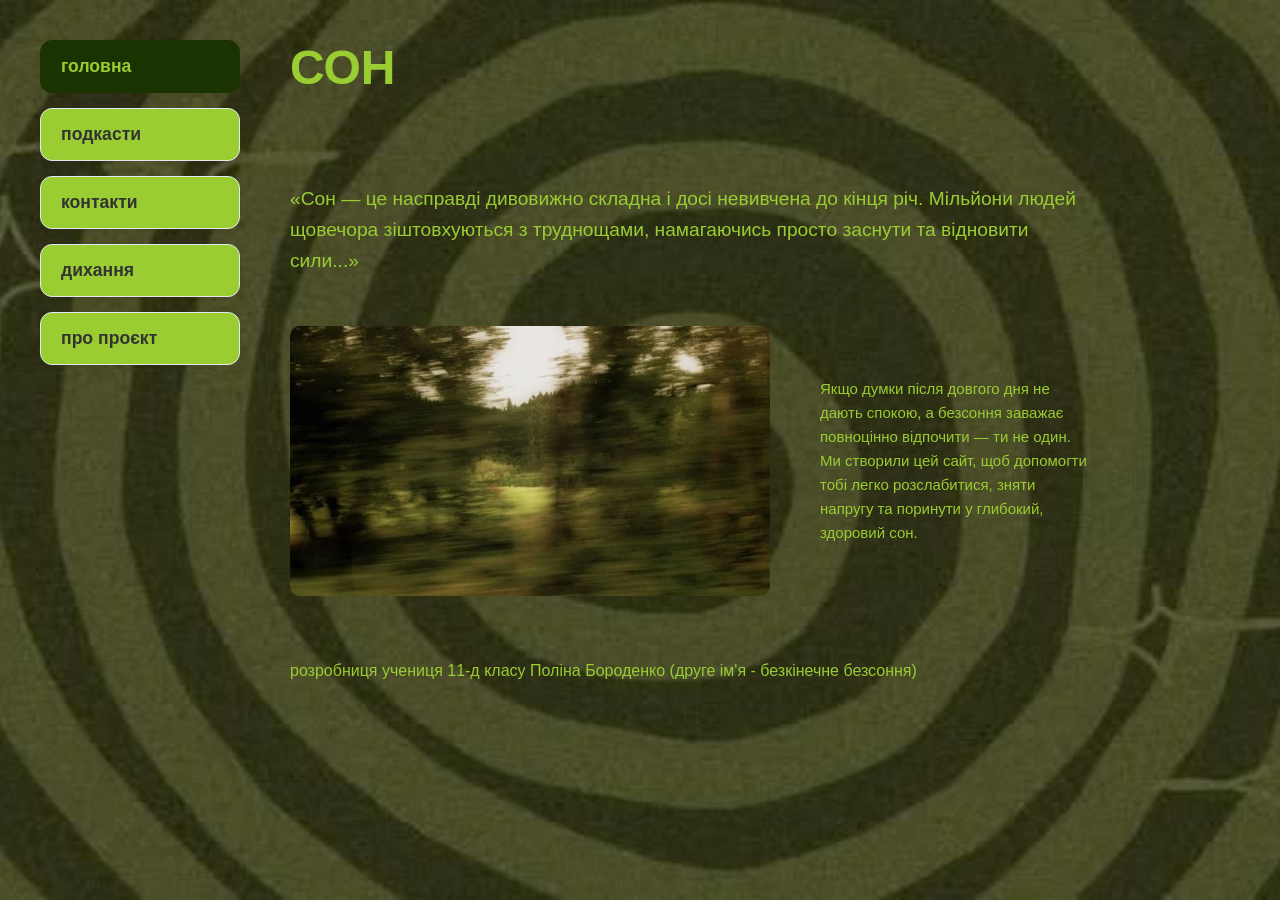
<file: index.html>
<!DOCTYPE html>
<html lang="uk">
<head>
  <meta charset="UTF-8">
  <title>сон</title>
  <link rel="stylesheet" href="css-proekt.css">
</head>
<body>

  <header class="top-header">
    <h1>СОН</h1>
  </header>
  <main class="main-content">
    <p>«Сон — це насправді дивовижно складна і досі невивчена до кінця річ. Мільйони людей щовечора зіштовхуються з труднощами, намагаючись просто заснути та відновити сили...»</p>
	<div class="side-by-side">
        <img src="головна 1.jpg" alt="Сон" class="hero-image">
        <p>Якщо думки після довгого дня не дають спокою, а безсоння заважає повноцінно відпочити — ти не один. Ми створили цей сайт, щоб допомогти тобі легко розслабитися, зняти напругу та поринути у глибокий, здоровий сон.</p>
    </div>
  </main>
  <nav class="main-nav">
      <a href="index.html" class="active">головна</a>
      <a href="podcasts.html">подкасти</a>
      <a href="contacts.html">контакти</a>
	  <a href="breath.html">дихання</a>
	  <a href="contacts.html">про проєкт</a>
    </nav>
	<div class="hero-section">
    </div>
	<footer>
	<p>розробниця учениця 11-д класу Поліна Бороденко (друге ім'я - безкінечне безсоння)</p>
</body>
</html>
</file>
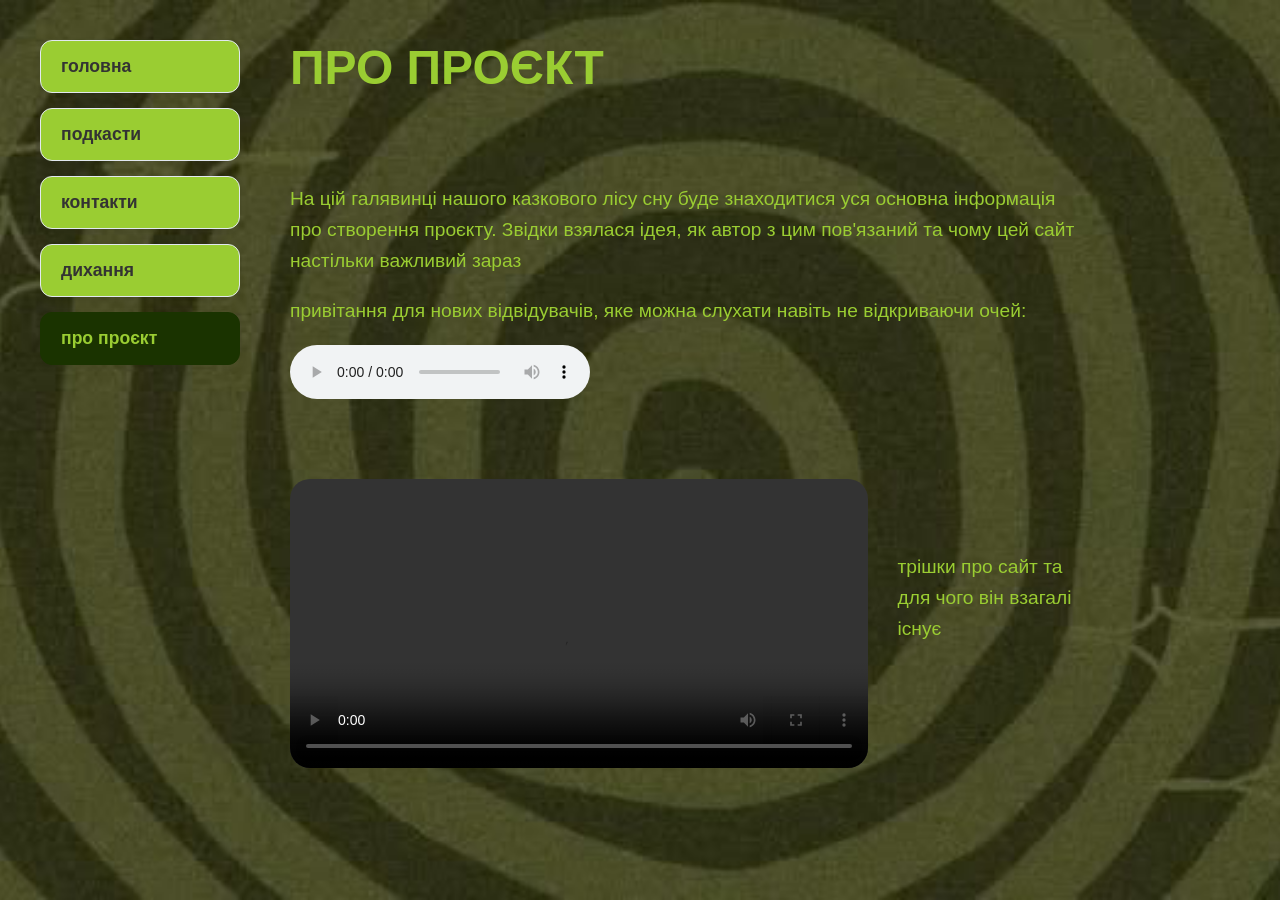
<file: about.html>
<!DOCTYPE html>
<html lang="uk">
<head>
  <meta charset="UTF-8">
  <title> про проєкт - сон</title>
  <link rel="stylesheet" href="css-proekt.css">
</head>
<body>

  <header class="top-header">
    <h1>ПРО ПРОЄКТ</h1>
  </header>
  <body>
    <nav class="main-nav">
        <a href="index.html">головна</a>
        <a href="podcasts.html">подкасти</a>
        <a href="contacts.html">контакти</a>
		<a href="breath.html">дихання</a>
        <a href="about.html"class="active">про проєкт</a>
    </nav>
	<main class="main-content">
        <p>На цій галявинці нашого казкового лісу сну буде знаходитися уся основна інформація про створення проєкту. Звідки взялася ідея, як автор з цим пов'язаний та чому цей сайт настільки важливий зараз</p
		
		<main class="main-content">
  <p>привітання для нових відвідувачів, яке можна слухати навіть не відкриваючи очей:</p>
  <audio controls>
    <source src="audio 1.m4a" type="audio/mpeg">
    Твій браузер не підтримує аудіоелемент.
  </audio>
  
 <main class="main-content">
    <div class="media-container">
        <video controls>
            <source src="відео 1.mp4" type="video/mp4">
            Твій браузер не підтримує відеоелемент.
        </video>
        <p>трішки про сайт та для чого він взагалі існує</p>
    </div>
</main>
</main>

    </main>
</body>
</html>
</file>
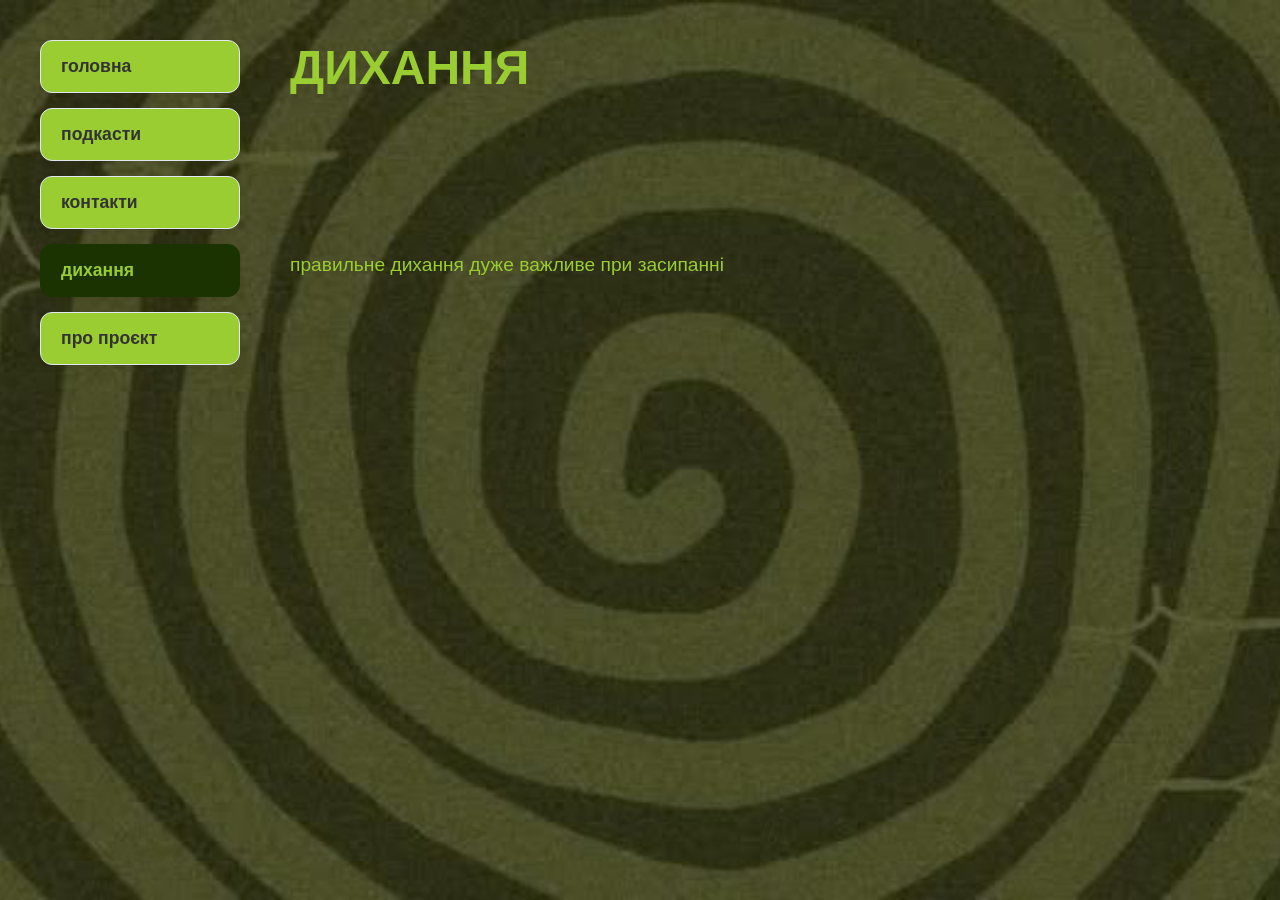
<file: breath.html>
<!DOCTYPE html>
<html lang="uk">
<head>
    <meta charset="UTF-8">
    <title>ДИХАННЯ — СОН</title>
    <link rel="stylesheet" href="css-proekt.css">
</head>
<body>
    <header class="top-header">
        <h1>ДИХАННЯ</h1>
    </header>
 <main class="main-content">
    <p>правильне дихання дуже важливе при засипанні</p>
  </main>
    <nav class="main-nav">
        <a href="index.html">головна</a>
        <a href="podcasts.html">подкасти</a>
        <a href="contacts.html">контакти</a>
        <a href="breath.html" class="active">дихання</a>
        <a href="about.html">про проєкт</a>
    </nav>

</body>
</html>
</file>
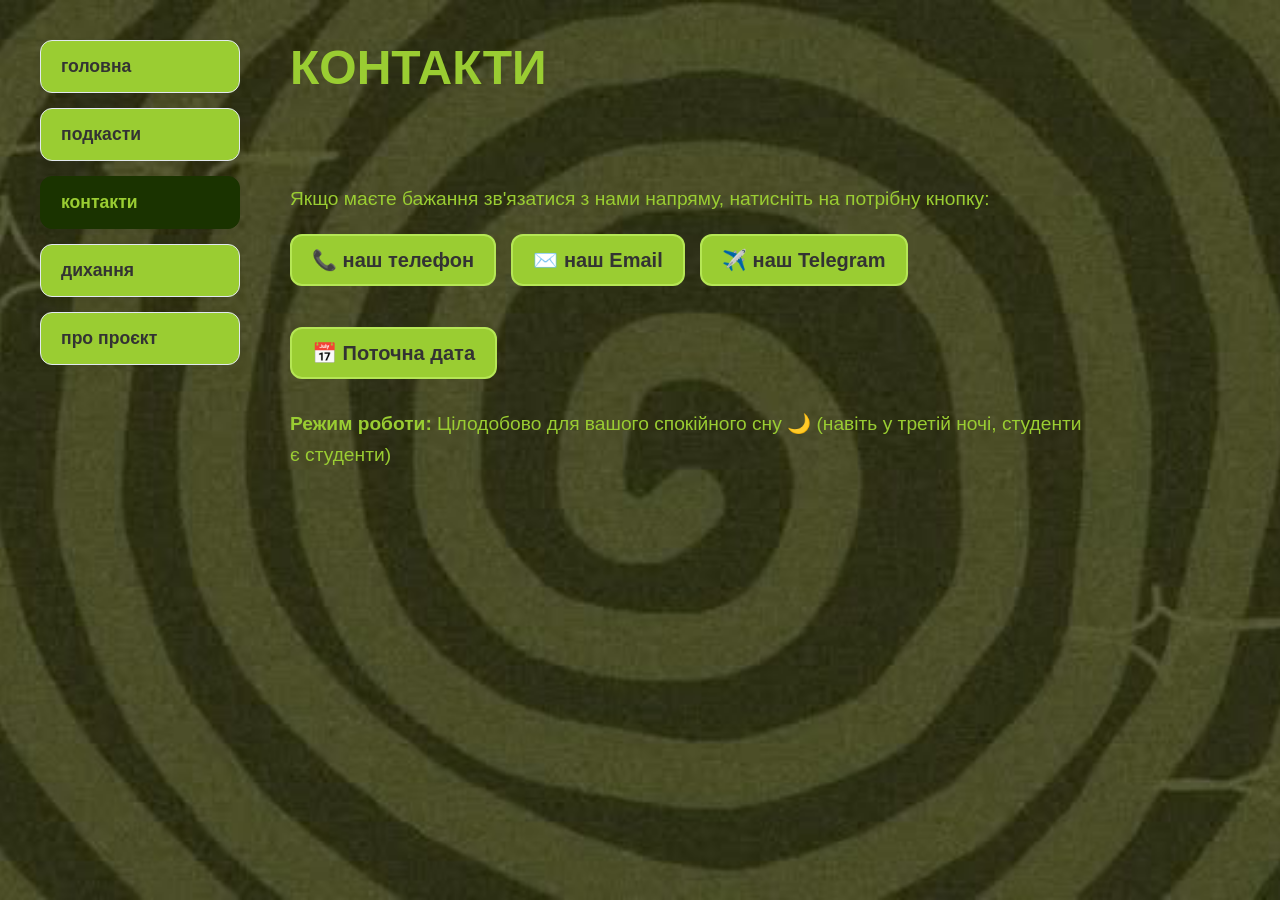
<file: contacts.html>
<!DOCTYPE html>
<html lang="uk">
<head>
    <meta charset="UTF-8">
    <title>Контакти — СОН</title>
    <link rel="stylesheet" href="css-proekt.css">
</head>
<header class="top-header">
<h1>КОНТАКТИ</h1>
</header>
<body>
    <nav class="main-nav">
        <a href="index.html">головна</a>
        <a href="podcasts.html">подкасти</a>
        <a href="contacts.html" class="active">контакти</a>
		<a href="breath.html">дихання</a>
        <a href="about.html">про проєкт</a>
    </nav>
   <main class="main-content">
        <p>Якщо маєте бажання зв'язатися з нами напряму, натисніть на потрібну кнопку:</p>
        
        <div class="contacts-info">
        <button class="contact-btn" onclick="showPhone()">📞 наш телефон</button>
        <button class="contact-btn" onclick="showEmail()">✉️ наш Email</button>
        <button class="contact-btn" onclick="showTelegram()">✈️ наш Telegram</button>
            
         <br><br>
            
            
         <button class="contact-btn date-btn" onclick="showDate()">📅 Поточна дата</button>
		   <p style="margin-top: 20px;"><strong>Режим роботи:</strong> Цілодобово для вашого спокійного сну 🌙 (навіть у третій ночі, студенти є студенти)</p>
        
        </div>
    </main>
<script src="script.js"></script>
</body>
</html>
</file>
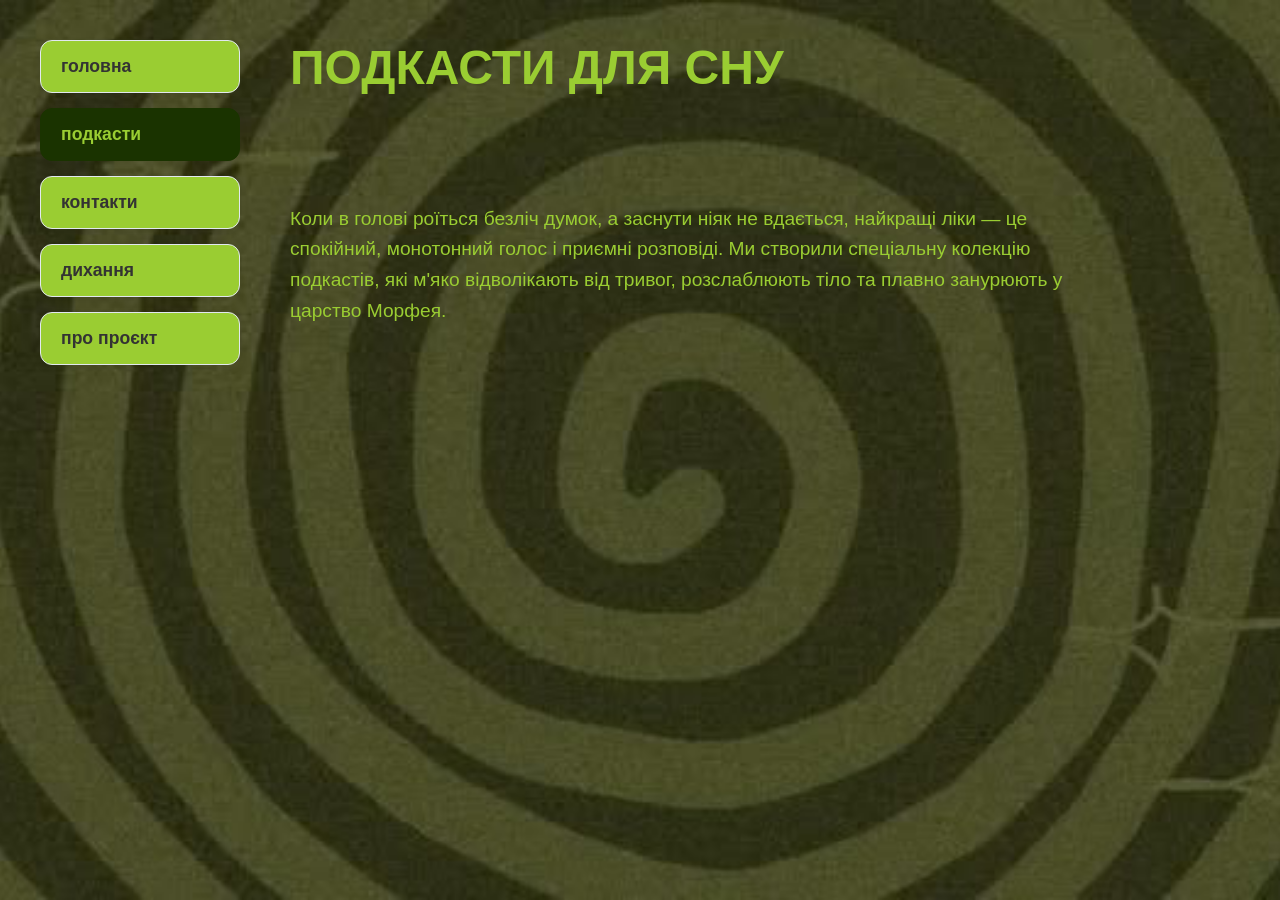
<file: podcasts.html>
<!DOCTYPE html>
<html lang="uk">
<head>
  <meta charset="UTF-8">
  <meta name="viewport" content="width=device-width, initial-scale=1.0">
  <title>Подкасти - Сон</title>
  <link rel="stylesheet" href="css-proekt.css">
</head>
<body>

  <header class="top-header">
    <h1>ПОДКАСТИ ДЛЯ СНУ</h1>
  </header>

  <main class="main-content">
    <p>Коли в голові роїться безліч думок, а заснути ніяк не вдається, найкращі ліки — це спокійний, монотонний голос і приємні розповіді. Ми створили спеціальну колекцію подкастів, які м'яко відволікають від тривог, розслаблюють тіло та плавно занурюють у царство Морфея.</p>
  </main>

  <nav class="main-nav">
    <a href="index.html">головна</a>
    <a href="podcasts.html" class="active">подкасти</a>
    <a href="contacts.html">контакти</a>
	<a href="breath.html">дихання</a>
    <a href="contacts.html">про проєкт</a>
</nav>

</body>
</html>
</file>
<file: css-proekt.css>
body {
  margin: 0;
  padding: 40px;
  min-height: 100vh;
  display: grid;
  grid-template-columns: 200px 1fr; 
  gap: 50px; 
  align-content: start;
  font-family: 'Segoe UI', Tahoma, Geneva, Verdana, sans-serif;
  background-image: url('background.jpg');
  background-size: cover;          
  background-position: center;     
  background-repeat: no-repeat;    
  background-attachment: fixed; 
  background-color: #556B2F;
  color: #9ACD32;
  box-sizing: border-box;
  max-width: 1400px;
  margin-left: auto;
  margin-right: auto;
}

.top-header {
  grid-column: 2 / 3;
  text-align: left;
  padding-top: 0;
  margin-bottom: 20px;
}

.top-header h1 {
  margin: 0;
  font-size: 3rem;
}

.main-content {
  grid-column: 2 / 3;
  text-align: left;
  max-width: 800px;
  font-size: 1.2rem;
  line-height: 1.6;
  color: #9ACD32;
}

.main-nav {
  grid-column: 1 / 2;
  grid-row: 1 / 3;
  display: flex;
  flex-direction: column;
  gap: 15px;
  position: sticky;
  top: 40px;
}

.main-nav a {
  text-align: left;
  text-decoration: none;
  color: #333;
  font-weight: 600;
  font-size: 1.1rem;
  background-color: #9ACD32;
  padding: 15px 20px;
  border-radius: 12px;
  box-shadow: 0 4px 10px rgba(0, 0, 0, 0.05);
  border: 1px solid #e2e8f0;
  transition: all 0.2s ease;
}

.main-nav a:hover {
  background-color:#9ACD32;
  transform: translateX(4px);
  box-shadow: 0 6px 15px rgba(0, 0, 0, 0.1);
}

.main-nav a.active {
    background-color:#1a3300;
    color: #9ACD32;
    border-color:#1a3300;
}
video {
    width: 100%;
    height: auto;
    display: block;
    margin-left: 0;
    margin-right: auto;
    margin-top: 50px;
    border-radius: 20px;
	width: 75%; 
    height: auto;
}
.media-container {
    width: 100%; 
    display: flex;
    align-items: center;
    gap: 30px;
    margin-top: 20px;
}

.media-container p {
    width: 25%; 
    margin: 0;
}

@media (max-width: 768px) {
  body {
    display: flex;
    flex-direction: column;
    padding: 15px;
  }
  
  .top-header, .main-content {
    grid-column: auto;
    text-align: center;
  }
  
  .main-nav {
    position: static;
    flex-direction: row;
    width: 100%;
  }

  .main-nav a {
    flex: 1;
    text-align: center;
  }
}
.side-by-side {
    display: flex;
    align-items: center;    
    gap: 50px;             
    margin-top: 50px;
}

.hero-image {
    width: 60%;              
    height: auto;
    border-radius: 10px;
}

.side-by-side p {
    flex: 1;                 
    margin: 0;
	font-size: 15px;
}

.contact-btn {
    background-color: #9acd32; 
    color: #333;
    border: 2px solid #b5e655;
    border-radius: 12px;
    padding: 12px 20px;
    font-size: 20px;
    font-weight: bold;
    cursor: pointer;
    margin-right: 10px;
    margin-bottom: 10px;
    transition: 0.3s;
}

.contact-btn:hover {
    background-color: #26380a;
    color: #9acd32;
}
</file>
